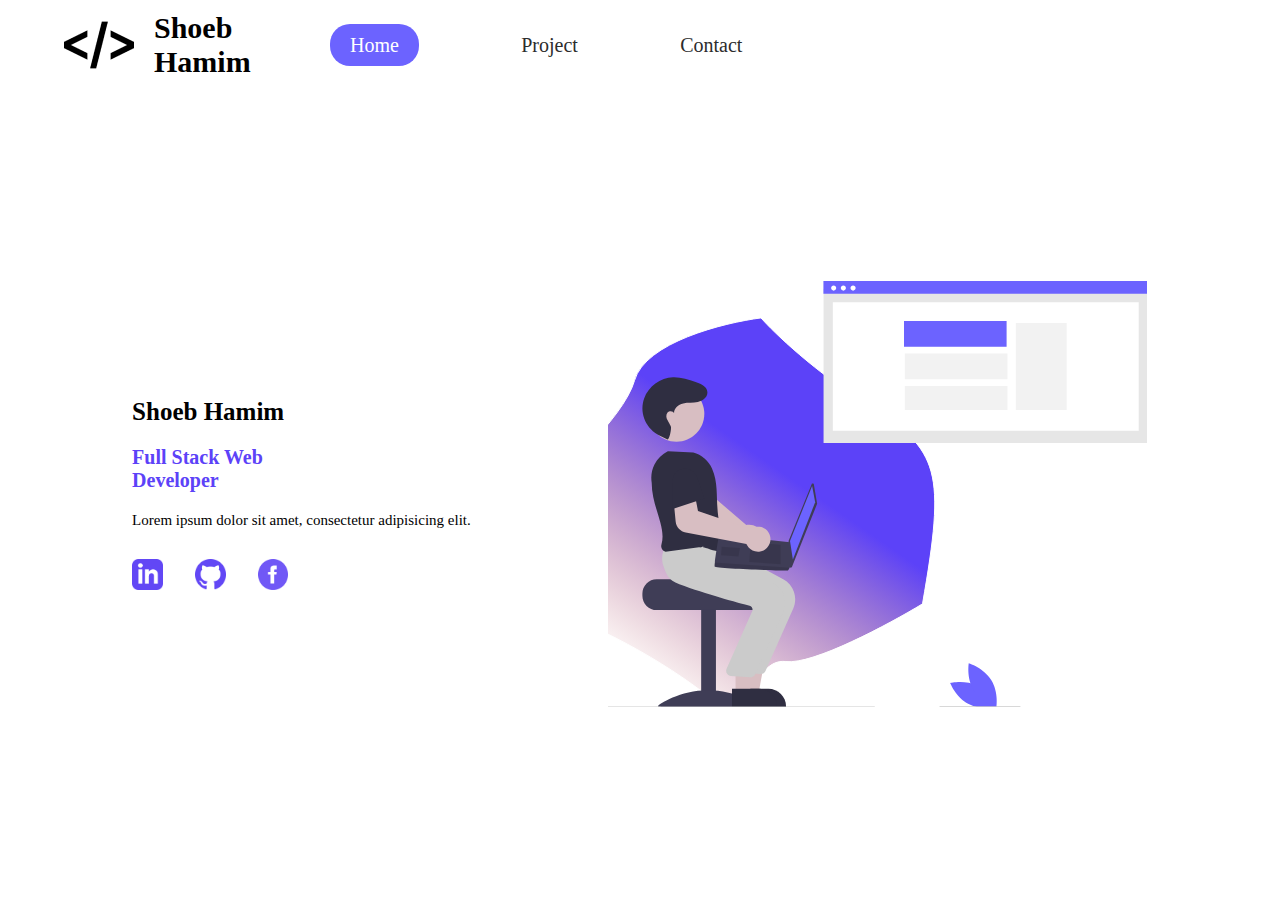
<file: index.html>
<!DOCTYPE html>
<html lang="en">

<head>
    <meta charset="UTF-8">
    <meta http-equiv="X-UA-Compatible" content="IE=edge">
    <meta name="viewport" content="width=device-width, initial-scale=1.0">
    <title>Shoeb Hamim | Web Developer</title>
    <link rel="shortcut icon" href="./images/camera.png" type="image/x-icon">
    <link rel="preconnect" href="https://fonts.googleapis.com">
    <link rel="preconnect" href="https://fonts.googleapis.com">
    <link rel="preconnect" href="https://fonts.gstatic.com" crossorigin>
    <link href="https://fonts.googleapis.com/css2?family=Dancing+Script:wght@700&family=Poppins&display=swap"
        rel="stylesheet">
    <link rel="stylesheet" href="./styles/style.css">
</head>

<body>
    <header class="main-head">
        <nav>
            <div class="logo">
                <img src="images/iconmonstr-code-2-240 1.png" alt="">
                <h1>Shoeb Hamim</h1>
            </div>
            <ul>
                <li><a class="active" href="">Home</a></li>
                <li><a href="./projects/index.html">Project</a></li>
                <li><a href="./contact/index.html">Contact</a></li>
            </ul>

        </nav>
    </header>



    <section class="intro">
        <div class="intro-text">
            <h2>Shoeb Hamim</h2>
            <h3>Full Stack Web <br> Developer</h3>
            <p>Lorem ipsum dolor sit amet, consectetur adipisicing elit.</p>
            <div class="intro-social">
                <a href=""><img src="./images/linkedin.png" alt=""></a>
                <a href="https://github.com/shoebhamim" target="_blank"><img src="./images/github.png" alt=""></a>
                <a href=""><img src="./images/facebook.png" alt=""></a>
            </div>
        </div>
        <div class="intro-image">
            <svg width="541" height="428" viewBox="0 0 541 428" fill="none" xmlns="http://www.w3.org/2000/svg">
                <g id="undraw_web_developer_re_h7ie 1">
                    <g clip-path="url(#clip0_5_42)">
                        <path id="Vector 1"
                            d="M27.4879 100.598C38.3034 62.2877 116.323 42.8395 153.981 37.9041C167.249 52.9218 207.673 91.6984 263.224 126.663C332.662 170.369 338.818 190.932 315.503 323.873C281.343 344.482 206.197 384.871 178.89 381.547C144.756 377.393 143.008 449.732 101.403 416.552C59.7986 383.371 -15.7711 339.793 -68.406 327.997C-110.514 318.561 -98.3453 257.97 -86.9974 228.854C-53.3422 202.065 16.6723 138.908 27.4879 100.598Z"
                            fill="url(#paint0_linear_5_42)" stroke="white" />
                        <path id="Rectangle 62" d="M541 8.90682H216.559V163.068H541V8.90682Z" fill="#E6E6E6" />
                        <path id="Rectangle 75" d="M531.723 22.1264H225.837V150.748H531.723V22.1264Z" fill="white" />
                        <path id="Rectangle 80" d="M540.862 0H216.421V13.8019H540.862V0Z" fill="#6C63FF" />
                        <path id="Ellipse 90"
                            d="M226.664 10.674C228.075 10.674 229.218 9.52864 229.218 8.11582C229.218 6.703 228.075 5.55769 226.664 5.55769C225.253 5.55769 224.109 6.703 224.109 8.11582C224.109 9.52864 225.253 10.674 226.664 10.674Z"
                            fill="white" />
                        <path id="Ellipse 91"
                            d="M236.36 10.674C237.771 10.674 238.915 9.52864 238.915 8.11582C238.915 6.703 237.771 5.55769 236.36 5.55769C234.949 5.55769 233.806 6.703 233.806 8.11582C233.806 9.52864 234.949 10.674 236.36 10.674Z"
                            fill="white" />
                        <path id="Ellipse 92"
                            d="M246.057 10.674C247.468 10.674 248.612 9.52864 248.612 8.11582C248.612 6.703 247.468 5.55769 246.057 5.55769C244.646 5.55769 243.503 6.703 243.503 8.11582C243.503 9.52864 244.646 10.674 246.057 10.674Z"
                            fill="white" />
                        <path id="Vector" d="M459.711 42.9394H408.854V129.937H459.711V42.9394Z" fill="#F2F2F2" />
                        <g id="box2">
                            <path id="Vector_2" d="M400.428 73.5537H297.849V99.3194H400.428V73.5537Z" fill="#F2F2F2" />
                        </g>
                        <g id="box2_on">
                            <path id="Vector_3" d="M400.428 73.5537H297.849V99.3194H400.428V73.5537Z" fill="#5C42F8" />
                        </g>
                        <g id="box3">
                            <path id="Vector_4" d="M400.428 105.988H297.849V129.935H400.428V105.988Z" fill="#F2F2F2" />
                        </g>
                        <g id="box3_on">
                            <path id="Vector_5" d="M400.428 105.988H297.849V129.935H400.428V105.988Z" fill="#6C63FF" />
                        </g>
                        <path id="Vector_6"
                            d="M154.791 257.234C154.8 255.47 154.438 253.724 153.727 252.111C153.016 250.497 151.973 249.052 150.665 247.871C149.358 246.689 147.816 245.797 146.14 245.254C144.465 244.71 142.693 244.528 140.942 244.717C140.388 244.78 139.839 244.882 139.299 245.021L96.9886 208.704L99.517 195.058L78.6627 188.29L72.375 210.16C71.6312 212.785 71.7524 215.58 72.7205 218.13C73.6887 220.68 75.4522 222.85 77.7493 224.317L129.799 257.282C129.799 257.692 129.821 258.102 129.863 258.51C130.053 260.263 130.611 261.957 131.5 263.479C132.389 265.002 133.59 266.319 135.023 267.345C136.456 268.37 138.089 269.081 139.816 269.43C141.543 269.78 143.323 269.76 145.042 269.372C145.541 269.261 146.033 269.119 146.515 268.946C148.924 268.074 151.008 266.484 152.488 264.39C153.967 262.296 154.771 259.799 154.791 257.234Z"
                            fill="#D8BEC2" />
                        <path id="Vector_7"
                            d="M49.6008 299.352H104.153C104.153 300.923 160.376 302.197 160.376 302.197C161.259 302.862 162.063 303.626 162.774 304.473C164.909 307.023 166.076 310.247 166.069 313.575V315.851C166.068 319.622 164.571 323.239 161.908 325.906C159.244 328.573 155.632 330.072 151.866 330.073H49.6008C45.8348 330.07 42.224 328.571 39.561 325.904C36.898 323.238 35.4006 319.622 35.3973 315.851V313.575C35.4025 309.805 36.9006 306.19 39.5632 303.524C42.2257 300.858 45.8354 299.358 49.6008 299.352Z"
                            fill="#3F3D56" />
                        <path id="Vector_8" d="M108.941 329.508H94.1697V425.085H108.941V329.508Z" fill="#3F3D56" />
                        <path id="Vector_9"
                            d="M150.984 426.274C150.984 428.064 128.6 426.967 100.987 426.967C73.3752 426.967 50.9911 428.064 50.9911 426.274C50.9911 424.485 73.3752 410.294 100.987 410.294C128.6 410.294 150.984 424.485 150.984 426.274Z"
                            fill="#3F3D56" />
                        <path id="Vector_10"
                            d="M137.649 413.364L151.579 413.362L158.206 377.183L137.646 377.184L137.649 413.364Z"
                            fill="#D8BEC2" />
                        <path id="Vector_11"
                            d="M134.096 426.885L179.014 426.883V426.314C179.014 424.015 178.561 421.739 177.683 419.615C176.804 417.491 175.516 415.561 173.893 413.935C172.27 412.31 170.342 411.02 168.221 410.14C166.1 409.261 163.827 408.808 161.531 408.808H161.529L134.095 408.809L134.096 426.885Z"
                            fill="#2F2E41" />
                        <path id="Vector_12"
                            d="M158.484 390.928L186.256 328.567C188.574 323.311 188.831 317.373 186.974 311.936C185.117 306.499 181.283 301.962 176.235 299.229L115.997 266.883L88.5094 264.542L63.1537 262.234L62.9709 262.544C62.737 262.94 57.2853 272.369 60.9705 282.708C63.7657 290.551 71.0366 296.677 82.5811 300.916C109.527 310.809 140.655 319.265 152.788 322.441C153.324 322.578 153.825 322.828 154.258 323.173C154.691 323.518 155.046 323.951 155.3 324.443C155.555 324.93 155.706 325.464 155.744 326.012C155.783 326.56 155.708 327.11 155.523 327.628L129.722 385.673C129.453 386.41 129.356 387.198 129.439 387.978C129.522 388.757 129.782 389.507 130.2 390.17C130.619 390.833 131.183 391.391 131.851 391.801C132.518 392.21 133.271 392.461 134.051 392.534L153.33 393.939C153.493 393.955 153.656 393.963 153.818 393.963C154.806 393.962 155.772 393.675 156.6 393.137C157.428 392.598 158.082 391.831 158.484 390.928Z"
                            fill="#CBCBCB" />
                        <path id="Vector_13"
                            d="M128.558 413.364L142.488 413.362L149.116 377.183L128.556 377.184L128.558 413.364Z"
                            fill="#D8BEC2" />
                        <path id="Vector_14"
                            d="M125.006 426.885L169.923 426.883V426.314C169.923 424.015 169.471 421.739 168.593 419.615C167.714 417.491 166.426 415.561 164.803 413.935C163.179 412.31 161.252 411.02 159.131 410.14C157.01 409.261 154.737 408.808 152.441 408.808H152.439L125.005 408.809L125.006 426.885Z"
                            fill="#2F2E41" />
                        <path id="Vector_15"
                            d="M148.258 394.341L176.029 331.98C178.348 326.724 178.604 320.786 176.747 315.349C174.89 309.913 171.056 305.376 166.009 302.642L105.771 270.297L78.2829 267.956L58.423 266.231L58.4258 265.958C58.1919 266.353 52.7402 275.783 56.4253 286.122C59.2206 293.964 60.8101 300.09 72.3546 304.329C99.3007 314.223 130.429 322.679 142.561 325.854C143.097 325.992 143.598 326.241 144.031 326.586C144.465 326.931 144.82 327.364 145.074 327.857C145.328 328.343 145.48 328.878 145.518 329.426C145.556 329.974 145.481 330.524 145.297 331.041L119.496 389.087C119.226 389.823 119.129 390.611 119.212 391.391C119.295 392.171 119.556 392.921 119.974 393.584C120.392 394.246 120.957 394.804 121.624 395.214C122.292 395.624 123.045 395.875 123.824 395.947L143.103 397.353C143.267 397.368 143.43 397.376 143.592 397.376C144.579 397.376 145.545 397.089 146.373 396.55C147.201 396.012 147.856 395.245 148.258 394.341Z"
                            fill="#CBCBCB" />
                        <path id="Vector_16"
                            d="M95.9203 267.368C97.2518 266.425 116.373 276.471 119.782 268.506C103.874 228.682 114.836 211.486 105.092 188.649C103.376 184.71 100.79 181.212 97.5298 178.418C94.2693 175.623 90.4188 173.605 86.2675 172.515L60.9858 171.237L60.8549 171.3C55.1499 174.099 50.4973 178.663 47.587 184.317C44.6766 189.972 43.6635 196.415 44.6978 202.691C44.7877 227.545 59.6381 246.5 54.4455 264.527C54.2278 265.281 54.1642 266.071 54.2587 266.85C54.3532 267.628 54.6037 268.38 54.9953 269.06C55.375 269.716 55.885 270.288 56.4939 270.74C57.1028 271.192 57.7977 271.514 58.5357 271.687L91.9178 267.228C92.6976 267.414 93.508 267.431 94.295 267.278C95.082 267.126 95.8275 266.807 96.4818 266.343L95.9203 267.368Z"
                            fill="#2F2E41" />
                        <path id="Vector_17"
                            d="M69.4231 161.782C84.8364 161.782 97.3313 149.27 97.3313 133.835C97.3313 118.401 84.8364 105.889 69.4231 105.889C54.0098 105.889 41.5149 118.401 41.5149 133.835C41.5149 149.27 54.0098 161.782 69.4231 161.782Z"
                            fill="#D8BEC2" />
                        <path id="Vector_18"
                            d="M60.5337 159.486C62.0165 160.136 65.053 148.305 63.6928 145.938C61.6699 142.419 61.7895 142.444 60.4467 140.116C59.1038 137.788 58.8033 134.601 60.5423 132.552C62.2813 130.504 66.3055 130.775 67.0991 133.344C66.5886 128.465 71.4078 124.544 76.1813 123.441C80.9549 122.339 85.9902 123.024 90.7901 122.043C96.3606 120.905 102.157 116.229 99.934 110.095C99.5526 109.074 98.9816 108.134 98.2511 107.325C95.6832 104.434 92.0911 103.2 88.579 102.006C81.2727 99.5228 73.7664 97.0084 66.0556 97.2825C53.386 97.7329 41.4101 106.503 37.1415 118.456C36.6101 119.948 36.1985 121.48 35.9105 123.037C33.2638 137.287 41.5278 151.343 54.9502 156.77L60.5337 159.486Z"
                            fill="#2F2E41" />
                        <path id="Vector_19"
                            d="M206.889 204.426L210.09 223.454C210.125 223.667 210.102 223.885 210.022 224.084L184.914 286.906C184.815 287.155 184.633 287.362 184.4 287.493C184.166 287.624 183.895 287.67 183.631 287.625C183.367 287.58 183.127 287.446 182.95 287.245C182.773 287.043 182.671 286.788 182.659 286.52L181.596 261.275C181.589 261.107 181.618 260.94 181.681 260.785L204.652 204.179C204.748 203.943 204.918 203.745 205.137 203.614C205.355 203.484 205.611 203.428 205.864 203.456C206.117 203.484 206.354 203.594 206.539 203.769C206.724 203.944 206.847 204.174 206.889 204.426Z"
                            fill="#3F3D56" />
                        <g id="screen">
                            <path id="Vector_20"
                                d="M205.112 205.887L208.153 222.234L185.871 279.561L182.979 261.12L205.112 205.887Z"
                                fill="#6C63FF" />
                        </g>
                        <path id="Vector_21"
                            d="M107.627 286.614C108.175 288.757 180.151 291.076 180.898 290.428C181.567 289.597 182.147 288.698 182.629 287.746C183.383 286.397 184.081 285.044 184.081 285.044L182.898 262.25L111.997 254.663C111.997 254.663 108.86 273.684 107.876 282.423C107.653 283.808 107.57 285.212 107.627 286.614Z"
                            fill="#3F3D56" />
                        <path id="Vector_22" opacity="0.1"
                            d="M173.622 264.662L173.628 284.299L142.269 282.067L143.657 262.528L173.622 264.662Z"
                            fill="black" />
                        <path id="Vector_23" opacity="0.1"
                            d="M132.758 268.064L132.947 268.04L131.467 276.388L114.045 275.148L114.639 266.774L132.758 268.064Z"
                            fill="black" />
                        <path id="Vector_24" opacity="0.1"
                            d="M107.627 286.614C108.175 288.757 180.151 291.076 180.898 290.428C181.567 289.597 182.147 288.698 182.629 287.746L107.876 282.423C107.653 283.808 107.57 285.212 107.627 286.614Z"
                            fill="black" />
                        <path id="Vector_25"
                            d="M78.7262 252.575L139.441 263.921C139.593 264.302 139.764 264.675 139.954 265.038C140.779 266.592 141.921 267.955 143.307 269.038C144.692 270.121 146.29 270.901 147.995 271.325C149.708 271.756 151.493 271.816 153.231 271.501C154.968 271.186 156.619 270.503 158.071 269.497C160.702 267.688 162.543 264.94 163.216 261.816C163.888 258.692 163.342 255.428 161.689 252.694C160.036 249.96 157.401 247.963 154.325 247.112C151.248 246.261 147.963 246.621 145.143 248.117C144.652 248.381 144.179 248.679 143.729 249.008L90.9943 230.969L88.2952 217.355L66.4208 218.804L68.6874 241.626C68.9624 244.29 70.0876 246.793 71.896 248.766C73.7044 250.738 76.0996 252.074 78.7262 252.575Z"
                            fill="#D8BEC2" />
                        <path id="Vector_26"
                            d="M65.6798 228.983L97.4648 218.523L90.0504 197.205C89.0659 194.374 87.1137 191.983 84.539 190.454C81.9642 188.925 78.9326 188.357 75.9799 188.85C72.993 189.348 70.2826 190.9 68.3381 193.224C66.3936 195.549 65.3432 198.493 65.3767 201.525L65.6798 228.983Z"
                            fill="#2F2E41" />
                        <path id="Vector_27"
                            d="M267.311 428H0.699767C0.514177 428 0.336188 427.926 0.204957 427.795C0.0737247 427.663 0 427.485 0 427.299C0 427.113 0.0737247 426.935 0.204957 426.804C0.336188 426.672 0.514177 426.599 0.699767 426.599H267.311C267.497 426.599 267.675 426.672 267.806 426.804C267.937 426.935 268.011 427.113 268.011 427.299C268.011 427.485 267.937 427.663 267.806 427.795C267.675 427.926 267.497 428 267.311 428Z"
                            fill="#CBCBCB" />
                        <path id="Vector_28"
                            d="M371.021 405.923C383.809 412.55 389.494 426.979 389.494 426.979C389.494 426.979 374.447 430.663 361.66 424.036C348.873 417.409 343.187 402.981 343.187 402.981C343.187 402.981 358.234 399.296 371.021 405.923Z"
                            fill="#6C63FF" />
                        <path id="Vector_29"
                            d="M366.932 410.696C374.563 422.923 389.385 427.43 389.385 427.43C389.385 427.43 391.835 412.114 384.204 399.888C376.574 387.661 361.752 383.154 361.752 383.154C361.752 383.154 359.301 398.47 366.932 410.696Z"
                            fill="#6C63FF" />
                        <path id="Vector_30"
                            d="M412.863 427.722H333.089C332.904 427.722 332.726 427.648 332.594 427.517C332.463 427.386 332.389 427.207 332.389 427.021C332.389 426.836 332.463 426.657 332.594 426.526C332.726 426.395 332.904 426.321 333.089 426.321H412.863C413.048 426.321 413.226 426.395 413.358 426.526C413.489 426.657 413.562 426.836 413.562 427.021C413.562 427.207 413.489 427.386 413.358 427.517C413.226 427.648 413.048 427.722 412.863 427.722Z"
                            fill="#CBCBCB" />
                        <g id="box1_off">
                            <g id="box2_2">
                                <path id="Vector_31" d="M399.579 41H297V66.7658H399.579V41Z" fill="#F2F2F2" />
                            </g>
                        </g>
                        <g id="box1_on">
                            <g id="box2_3">
                                <path id="Vector_32" d="M399.579 41H297V66.7658H399.579V41Z" fill="#6C63FF" />
                            </g>
                        </g>
                    </g>
                    <rect x="0.5" y="0.5" width="540" height="427" stroke="white" />
                </g>
                <defs>
                    <linearGradient id="paint0_linear_5_42" x1="238.731" y1="96.5853" x2="29.2687" y2="399.102"
                        gradientUnits="userSpaceOnUse">
                        <stop offset="0.312037" stop-color="#5C42F8" />
                        <stop offset="1" stop-color="#BB4848" stop-opacity="0" />
                    </linearGradient>
                    <clipPath id="clip0_5_42">
                        <rect width="541" height="428" fill="white" />
                    </clipPath>
                </defs>
            </svg>


        </div>

    </section>
</body>

</html>
</file>
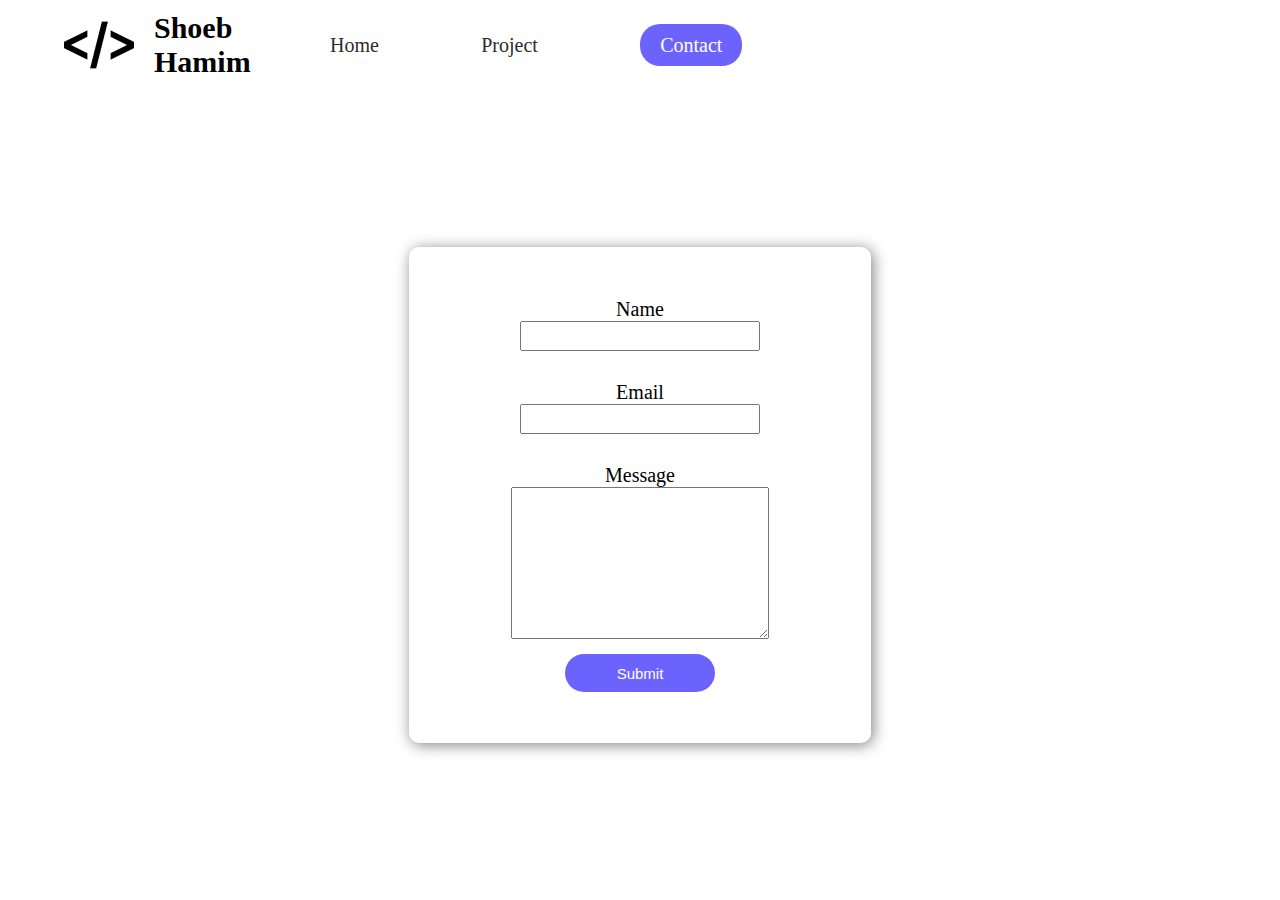
<file: contact/index.html>
<!DOCTYPE html>
<html lang="en">

<head>
    <meta charset="UTF-8">
    <meta http-equiv="X-UA-Compatible" content="IE=edge">
    <meta name="viewport" content="width=device-width, initial-scale=1.0">
    <title>Shoeb Hamim | Web Developer</title>
    <link rel="shortcut icon" href="../images/camera.png" type="image/x-icon">
    <link rel="preconnect" href="https://fonts.googleapis.com">
    <link rel="preconnect" href="https://fonts.googleapis.com">
    <link rel="preconnect" href="https://fonts.gstatic.com" crossorigin>
    <link href="https://fonts.googleapis.com/css2?family=Dancing+Script:wght@700&family=Poppins&display=swap"
        rel="stylesheet">
    <link rel="stylesheet" href="../styles/style.css">
</head>

<body>
    <header class="main-head">
        <nav>
            <div class="logo">
                <img src="../images/iconmonstr-code-2-240 1.png" alt="">
                <h1>Shoeb Hamim</h1>
            </div>
            <ul>
                <li><a href="../index.html">Home</a></li>
                <li><a href="../projects/index.html">Project</a></li>
                <li><a class="active" href="">Contact</a></li>
            </ul>
        </nav>
    </header>
    <section class="contact">
        <div class="form-container">
            <label for="name">Name</label>
            <br>
            <input type="text" id="name">
            <br>
            <label for="email" id="email">Email</label>
            <br>
            <input type="email" name="" id="email">
            <br>
            <label for="message">Message</label><br>
            <textarea name="" id="message" cols="30" rows="10"></textarea>
            <br>
            <button>Submit</button>
        </div>

    </section>

    </nav>
    </header>

</body>

</html>
</file>
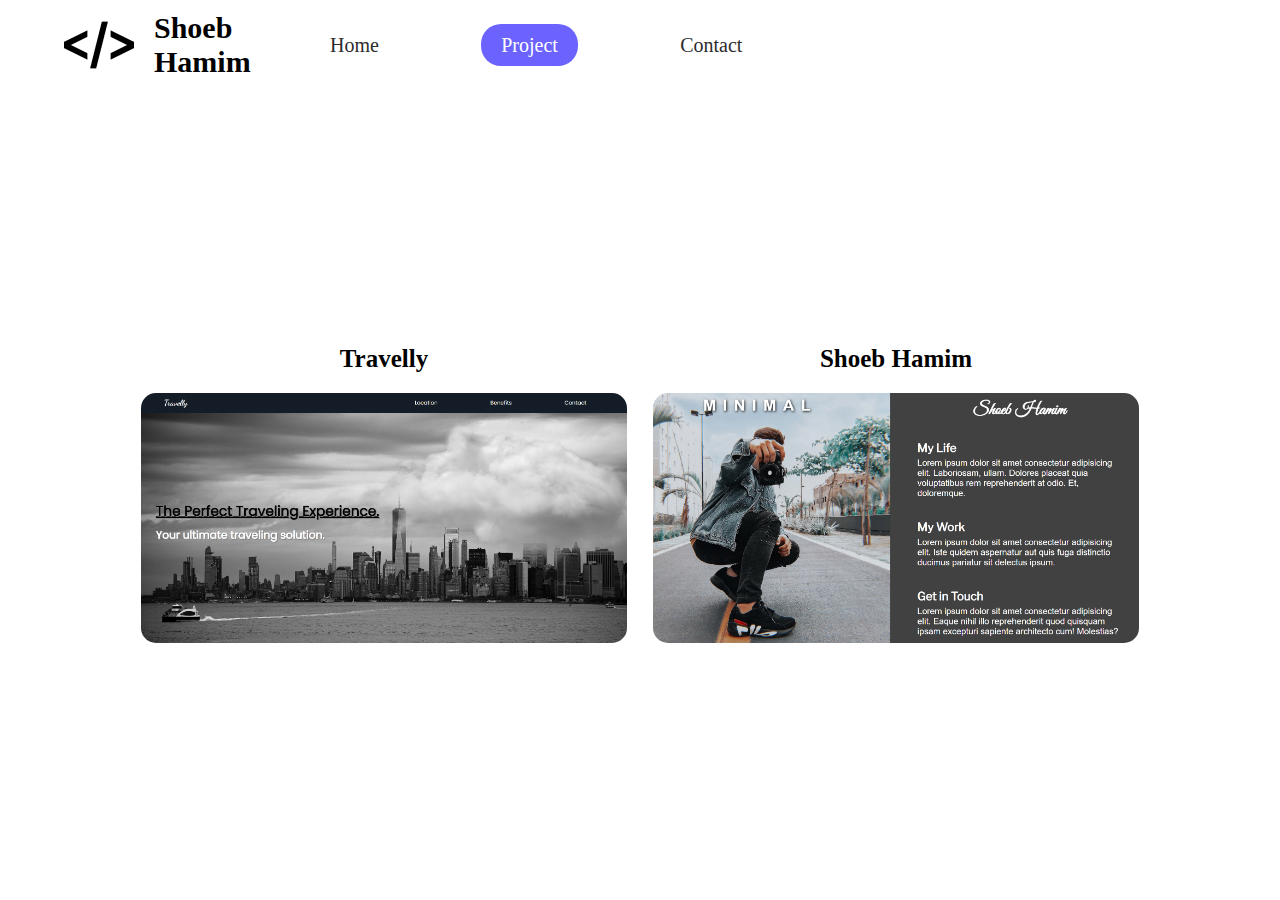
<file: projects/index.html>
<!DOCTYPE html>
<html lang="en">

<head>
    <meta charset="UTF-8">
    <meta http-equiv="X-UA-Compatible" content="IE=edge">
    <meta name="viewport" content="width=device-width, initial-scale=1.0">
    <title>Shoeb Hamim | Web Developer</title>
    <link rel="shortcut icon" href="../images/camera.png" type="image/x-icon">
    <link rel="preconnect" href="https://fonts.googleapis.com">
    <link rel="preconnect" href="https://fonts.googleapis.com">
    <link rel="preconnect" href="https://fonts.gstatic.com" crossorigin>
    <link href="https://fonts.googleapis.com/css2?family=Dancing+Script:wght@700&family=Poppins&display=swap"
        rel="stylesheet">
    <link rel="stylesheet" href="../styles/style.css">
</head>

<body>
    <header class="main-head">
        <nav>
            <div class="logo">
                <img src="../images/iconmonstr-code-2-240 1.png" alt="">
                <h1>Shoeb Hamim</h1>
            </div>
            <ul>
                <li><a href="../index.html">Home</a></li>
                <li><a class="active" href="">Project</a></li>
                <li><a href="">Contact</a></li>
            </ul>

        </nav>
    </header>
    <section class="project">
        <div class="travelly">
            <h2>Travelly</h2>
            <a href="https://shoebhamim.github.io/html-css-project2/"> <img src="../images/travelly.png" alt=""></a>
           
        </div>
        <div class="shoebhamim">
            <h2>Shoeb Hamim</h2>
            <a href="https://shoebhamim.github.io/html-css-project3/">
            <img src="../images/shoebhamim.png" alt=""></a>
        </div>



    </section>
</body>

</html>
</file>
<file: styles/style.css>
* {
  margin: 0;
  padding: 0;
  box-sizing: border-box;
}

html {
  font-size: 62.5%;
}

h1 {
  font-size: 3rem;
}

h2 {
  font-size: 2.5rem;
}

h3 {
  font-size: 2rem;
}

ul {
  list-style: none;
}

a {
  text-decoration: none;
  color: #2c2c2c;
}

li {
  font-size: 2rem;
}

p {
  font-size: 1.5rem;
}

.main-head {
  width: 95%;
  margin: 0 0 0 auto;
}

nav {
  display: flex;
  justify-content: space-between;
  align-items: center;
  flex-direction: row;
  min-height: 10vh;
  width: 60%;
  flex-wrap: wrap;
}
nav .logo {
  display: flex;
  justify-content: flex-start;
  align-items: center;
  flex-direction: row;
  flex: 1 1 10rem;
}
nav .logo img {
  margin: 0 2rem 0 0;
}
nav ul {
  display: flex;
  justify-content: space-around;
  align-items: center;
  flex-direction: row;
  flex: 1 1 40rem;
}

.active {
  background: #6c63ff;
  color: white;
  padding: 1rem 2rem;
  border-radius: 2rem;
}

.intro {
  min-height: 90vh;
  width: 90%;
  margin: auto;
  flex-wrap: wrap;
  display: flex;
  justify-content: space-around;
  align-items: center;
  flex-direction: row;
}
.intro .intro-text h3 {
  margin: 2rem 0;
  color: #5c42f8;
}
.intro .intro-text .intro-social img {
  width: 9%;
  margin: 3rem 3rem 0 0;
}

@-webkit-keyframes move-box {
  from {
    transform: translate(0, 0%);
  }
  to {
    transform: translate(0, 15%);
  }
}

@keyframes move-box {
  from {
    transform: translate(0, 0%);
  }
  to {
    transform: translate(0, 15%);
  }
}
#box2_on, #box3_on {
  display: none;
}

#box1_on {
  -webkit-animation: move-box 1.5s ease-in-out infinite;
          animation: move-box 1.5s ease-in-out infinite;
}

@media screen and (max-width: 1130px) {
  svg {
    width: 80%;
  }
  nav {
    margin-bottom: 3em;
  }
  .logo {
    margin-bottom: 2rem;
  }
}
.project {
  height: 90vh;
  width: 80vw;
  margin: auto;
  display: flex;
  flex-direction: row;
  align-items: center;
  justify-content: center;
  flex-wrap: wrap;
}

.travelly, .shoebhamim {
  text-align: center;
  flex: 1 1 45rem;
}
.travelly h2, .shoebhamim h2 {
  margin-bottom: 2rem;
}

.travelly img {
  width: 95%;
  border-radius: 15px;
}

.shoebhamim img {
  width: 95%;
  border-radius: 15px;
}

.contact {
  height: 90vh;
  width: 100vw;
  display: flex;
  justify-content: center;
  align-items: center;
  flex-direction: row;
  font-size: 2rem;
  text-align: center;
}

.contact input {
  width: 24rem;
  height: 3rem;
  margin: 0 0 3rem 0;
}

.form-container {
  padding: 4% 8%;
  box-shadow: 2px 2px 15px gray;
  border-radius: 10px;
}
.form-container button {
  margin: 1rem 0 0 0;
  border: none;
  background-color: #6c63ff;
  color: white;
  padding: 4% 20%;
  font-size: 1.5rem;
  border-radius: 2rem;
  cursor: pointer;
}
.form-container button:hover {
  background-color: #433ea4;
}/*# sourceMappingURL=style.css.map */
</file>
